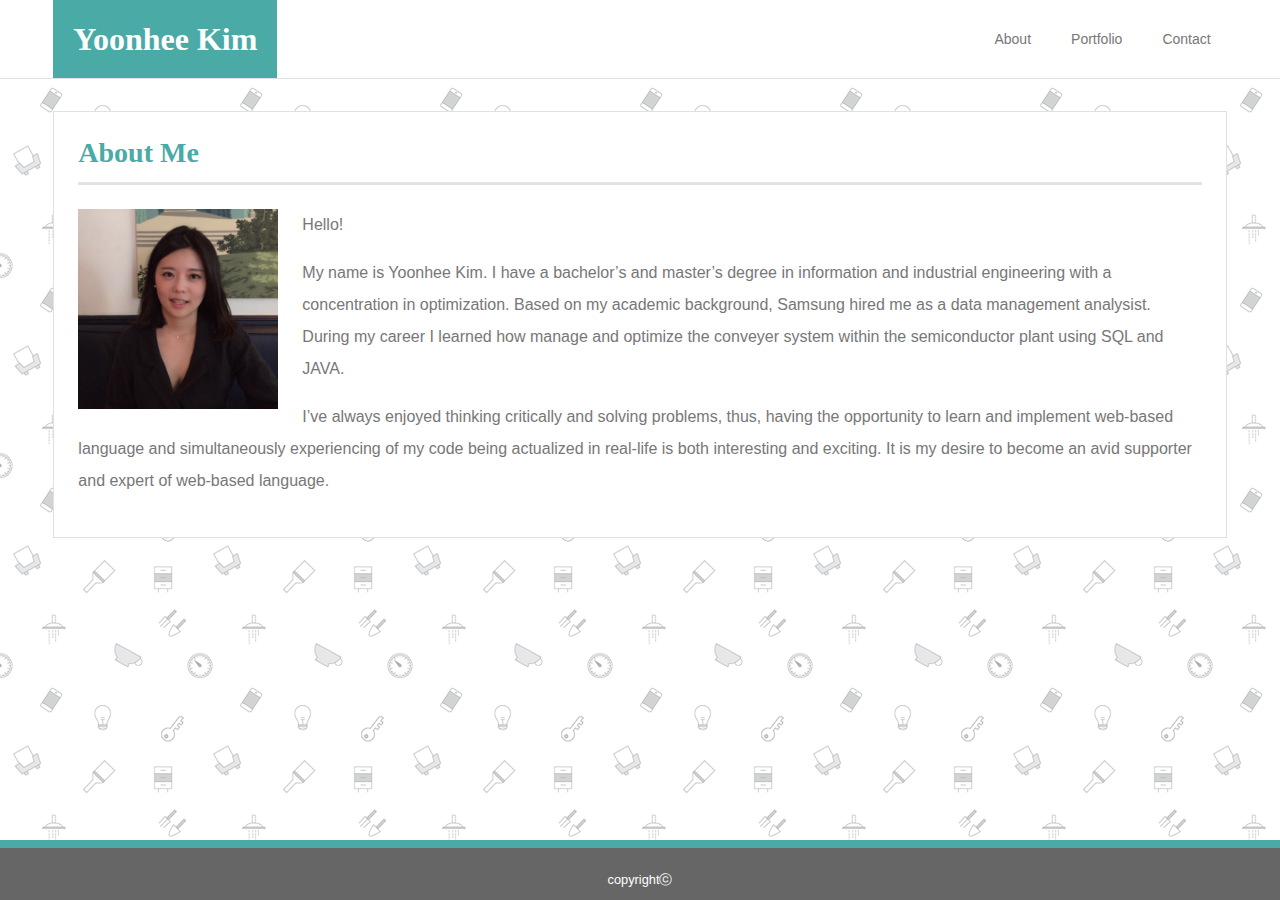
<file: index.html>
<!DOCTYPE html>
<html>
<head>
    <meta charset="utf-8" />
    <meta http-equiv="X-UA-Compatible" content="IE=edge">
    <title>Yoon's Portfolio</title>
    <meta name="viewport" content="width=device-width, initial-scale=1">
    <link rel="stylesheet" href="https://maxcdn.bootstrapcdn.com/bootstrap/4.0.0/css/bootstrap.min.css" integrity="sha384-Gn5384xqQ1aoWXA+058RXPxPg6fy4IWvTNh0E263XmFcJlSAwiGgFAW/dAiS6JXm" crossorigin="anonymous">
    
    <link rel="stylesheet" type="text/css" media="screen" href="assets/css/style.css" />

</head>
<body style="background-image: url(assets/images/doodles.png)">

    <div class="header bg-white border-bottom m-0">
        <nav class="navbar navbar-light navbar-expand-md p-0" id="nav3">
            <div class="container p-0 col-sm-12 col-md-11">
                <a class="h2 font-weight-bold" id="logo" href="index.html">Yoonhee Kim</a>
                <button class="navbar-toggler hidde-sm-up" type="button" data-toggle="collapse" data-target="#navbarTogglerDemo02" aria-controls="navbarTogglerDemo02" aria-expanded="false" aria-label="Toggle navigation">
                    <span class="navbar-toggler-icon"></span>
                </button>
              
                <div class="collapse navbar-collapse navbar-toggleable-xs" id="navbarTogglerDemo02">
                    <ul class="navbar-nav ml-auto p-3">
                        <li class="nav-item">
                            <a href="index.html">About<span class="sr-only">(current)</span></a>
                        </li>
                        <li class="nav-item">
                            <a href="portfolio.html">Portfolio</a>
                        </li>
                        <li class="nav-item">
                            <a id="last" href="contact.html">Contact</a>
                        </li>
                    </ul>
            
                </div>
            </div>
        </nav>
    </div>
    <br>
    <div class="container bg-white border p-4 mainbox col-sm-12 col-md-11">
            <div class="row main_Header pb-1 m-0 mb-4">
                <p class="h3 font-weight-bold">About Me</p>
            </div>
            <div class="row">
            <div class="col m-0 clearfix">
                
                    <img class="float-left mr-4 img-fluid" src="assets/images/index.jpg" alt="Yoonhee's Photo" width="200px" height="200px">
                    <p>Hello!</p>
                    <p>My name is Yoonhee Kim. I have a bachelor’s and master’s degree in information and industrial engineering with a concentration in optimization. Based on my academic background, Samsung hired me as a data management analysist. During my career I learned how manage and optimize the conveyer system within the semiconductor plant using SQL and JAVA.</p>
                    <p>I’ve always enjoyed thinking critically and solving problems, thus, having the opportunity to learn and implement web-based language and simultaneously experiencing of my code being actualized in real-life is both interesting and exciting. It is my desire to become an avid supporter and expert of web-based language.</p>
                               
            </div>
        </div>
        </div>
    </div>
    </div>
  
    <br>
  
    
    <footer class="footer">
        <div class="container pt-3">
            <p class="text-white small text-center m-0">copyrightⓒ</p>
        </div>
    </footer>

    <script src="https://code.jquery.com/jquery-3.3.1.slim.min.js" integrity="sha384-q8i/X+965DzO0rT7abK41JStQIAqVgRVzpbzo5smXKp4YfRvH+8abtTE1Pi6jizo" crossorigin="anonymous"></script>
    <script src="https://cdnjs.cloudflare.com/ajax/libs/popper.js/1.14.3/umd/popper.min.js" integrity="sha384-ZMP7rVo3mIykV+2+9J3UJ46jBk0WLaUAdn689aCwoqbBJiSnjAK/l8WvCWPIPm49" crossorigin="anonymous"></script>
    <script src="https://stackpath.bootstrapcdn.com/bootstrap/4.1.3/js/bootstrap.min.js" integrity="sha384-ChfqqxuZUCnJSK3+MXmPNIyE6ZbWh2IMqE241rYiqJxyMiZ6OW/JmZQ5stwEULTy" crossorigin="anonymous"></script>

    
</body>
</html>
</file>
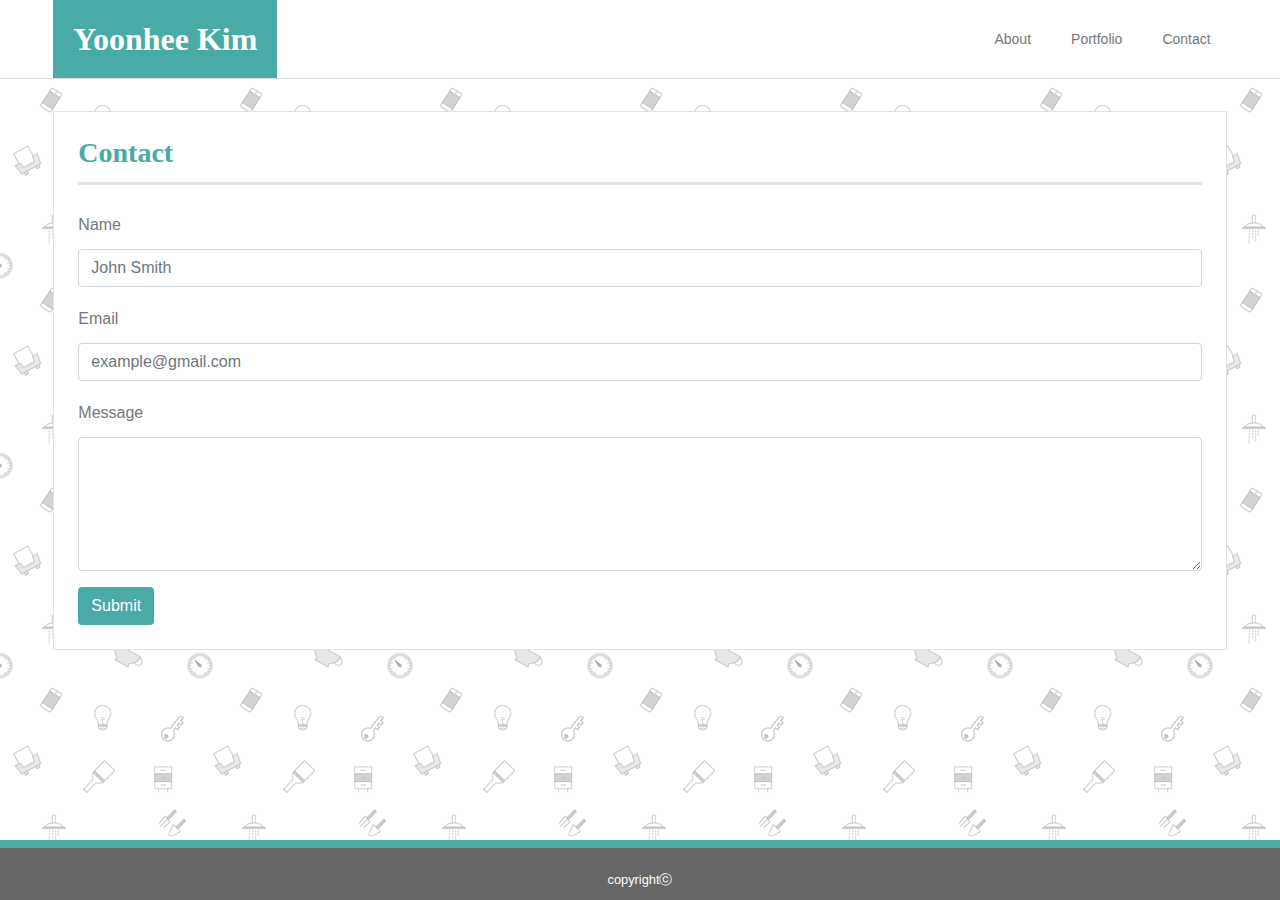
<file: contact.html>
<!DOCTYPE html>
<html>
<head>
    <meta charset="utf-8" />
    <meta http-equiv="X-UA-Compatible" content="IE=edge">
    <title>Yoon's Portfolio</title>
    <meta name="viewport" content="width=device-width, initial-scale=1">
    
    <link rel="stylesheet" href="https://maxcdn.bootstrapcdn.com/bootstrap/4.0.0/css/bootstrap.min.css" integrity="sha384-Gn5384xqQ1aoWXA+058RXPxPg6fy4IWvTNh0E263XmFcJlSAwiGgFAW/dAiS6JXm" crossorigin="anonymous">
 
    <link rel="stylesheet" type="text/css" media="screen" href="assets/css/style.css">

</head>
<body style="background-image: url(assets/images/doodles.png)">


    <div class="header bg-white border-bottom m-0">

        <nav class="navbar navbar-light navbar-expand-md p-0" id="nav3">
            <div class="container p-0 col-sm-12 col-md-11">
                <a class="h2 font-weight-bold" id="logo" href="index.html">Yoonhee Kim</a>
                <button class="navbar-toggler hidde-sm-up" type="button" data-toggle="collapse" data-target="#navbarTogglerDemo02" aria-controls="navbarTogglerDemo02" aria-expanded="false" aria-label="Toggle navigation">
                    <span class="navbar-toggler-icon"></span>
                </button>
          
                <div class="collapse navbar-collapse navbar-toggleable-xs" id="navbarTogglerDemo02">
                    <ul class="nav navbar-nav ml-auto p-3">
                        <li class="nav-item">
                            <a href="index.html">About<span class="sr-only">(current)</span></a>
                        </li>
                        <li class="nav-item">
                            <a href="portfolio.html">Portfolio</a>
                        </li>
                        <li class="nav-item">
                            <a id="last" href="contact.html">Contact</a>
                        </li>
                    </ul>
            
                </div>
            </div>
        </nav>
    </div>
    <br>


    <div class="container bg-white border p-4 mainbox col-sm-12 col-md-11">
            <div class="row main_Header pb-1 m-0 mb-4">
                <p class="h3 font-weight-bold">Contact</p>
            </div>            
            <form>
                <div class="form-group">
                    <label for="exampleInputName">Name</label>
                    <input type="name" class="form-control" id="exampleInputName" placeholder="John Smith">
                </div>
                <div class="form-group">
                    <label for="exampleInputEmail">Email</label>
                    <input type="email" class="form-control" id="exampleInputEmail" placeholder="example@gmail.com">
                </div>                        
                <div class="form-group">
                    <label for="exampleFormControlTextarea1">Message</label>
                    <textarea class="form-control" id="exampleFormControlTextarea1" rows="5"></textarea>
                </div>
                <button type="submit" class="btn">Submit</button>
            </form>
            
        
    </div>
    <br>

    <footer class="footer">
        <div class="container pt-3">
            <p class="text-white small text-center m-0">copyrightⓒ</p>
        </div>
    </footer>

    <script src="https://code.jquery.com/jquery-3.3.1.slim.min.js" integrity="sha384-q8i/X+965DzO0rT7abK41JStQIAqVgRVzpbzo5smXKp4YfRvH+8abtTE1Pi6jizo" crossorigin="anonymous"></script>
    <script src="https://cdnjs.cloudflare.com/ajax/libs/popper.js/1.14.3/umd/popper.min.js" integrity="sha384-ZMP7rVo3mIykV+2+9J3UJ46jBk0WLaUAdn689aCwoqbBJiSnjAK/l8WvCWPIPm49" crossorigin="anonymous"></script>
    <script src="https://stackpath.bootstrapcdn.com/bootstrap/4.1.3/js/bootstrap.min.js" integrity="sha384-ChfqqxuZUCnJSK3+MXmPNIyE6ZbWh2IMqE241rYiqJxyMiZ6OW/JmZQ5stwEULTy" crossorigin="anonymous"></script>

    
</body>
</html>
</file>
<file: assets/css/style.css>
*{
    margin: 0px;;
    padding: 0px;
    box-sizing: border-box;
}
html {
    position: relative;
    min-height: 100%;
  }
body {
    color: #777777;
    font-family: 'Arial', 'Helvetica Neue', Helvetica, sans-serif;
    line-height: 200%;
    margin-bottom: 60px; /* Margin bottom by footer height */
 
}
.header{
    background-color: #ffffff;
    border-bottom: 1px solid #cccccc;
}
.h2{
    color: white;
    background-color: #4aaaa5;
    padding: 20px;
    margin: 0;
    text-align: center;
    font-family: 'Georgia', Times, Times New Roman, serif;
    float: left;
    
    
}
.main_Header{
    border-bottom: 3px solid #dddd;
}

.h3{
    font-family: 'Georgia', Times, Times New Roman, serif;
    color: #4aaaa5;
}
.game {
    position: relative;
    padding-bottom: 20px;
    
}

.game a{
    text-decoration: none;
    color: #ffffff;
}
.game a:hover{
    color: #4aaaa5;
}

.game p{
    position: absolute;
    background-color: #4aaaa5;
    text-align: center;
    width: 100%;
    padding: 10px 0px;
    color: #ffffff;
    font-family: 'Georgia', Times, Times New Roman, serif;
    font-size: 20px;
    bottom: 20px;
}
.game > img{
    width:100%;
}

.navbar-nav li{
    font-size: 14px;
}


.nav-item a{
  text-decoration: none;
  color: #777777;
  /*border-right: 1px solid #cccccc;*/
  padding: 0px 20px;
}
#last{
    border-right: none;
    padding-right: 0;
}
.navbar a:hover {
  color: #4aaaa5;
}

.btn{
    background-color: #4aaaa5;
    color: #ffffff;
}


@media screen and (max-width: 767.98px){
    
    .img-fluid {
        width: 100%;
        height: auto;
    }
    
}



/* Sticky footer styles
-------------------------------------------------- */

  .footer {
    position: absolute;
    bottom: 0;
    width: 100%;
    height: 60px; /* Set the fixed height of the footer here */
    /*line-height: 60px; /* Vertically center the text there */
    background-color: #666666;
    border-top: 8px solid #4aaaa5;
    /*padding-top: 10px;*/
    
  }
</file>
